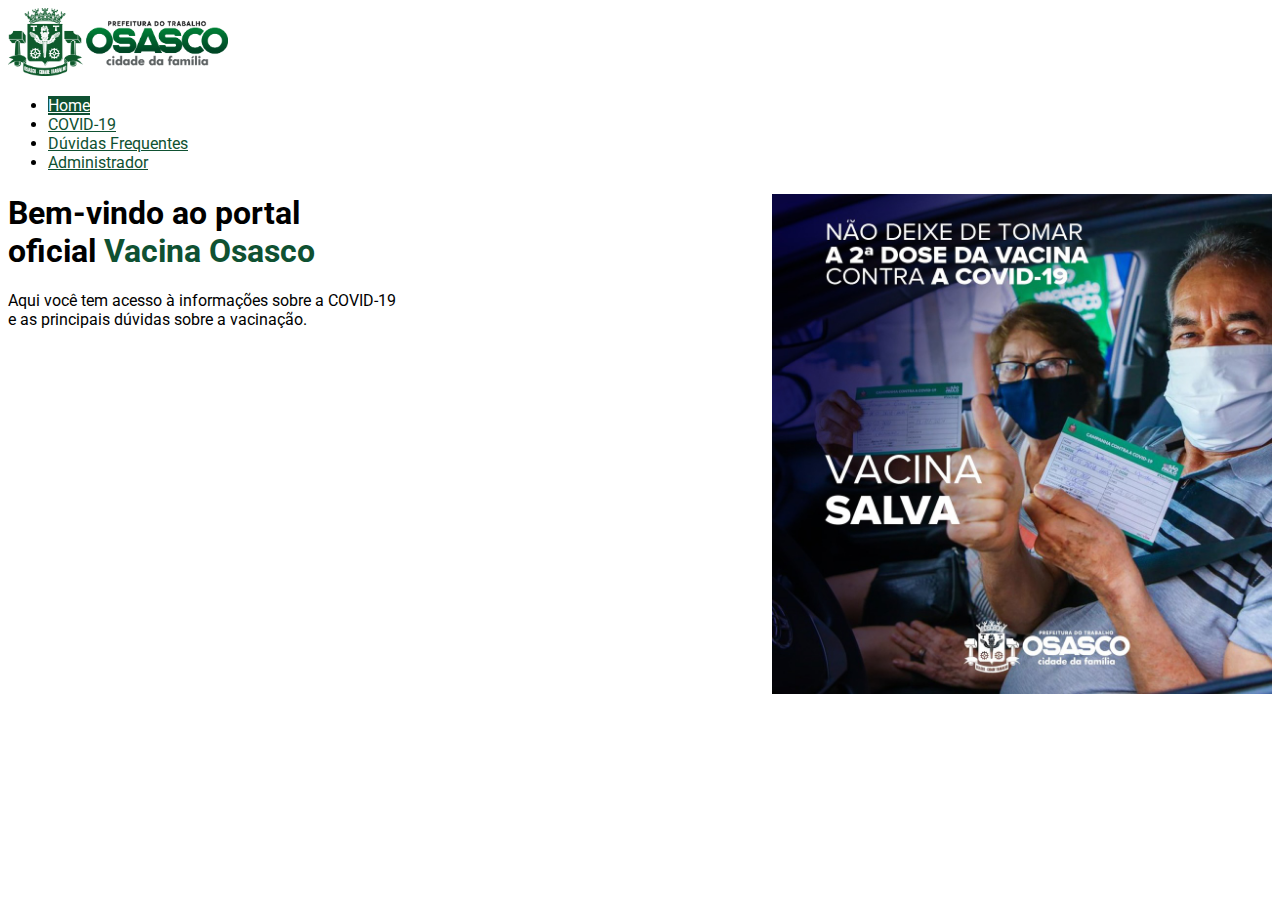
<file: index.html>
<!doctype html>
<html lang="pt" style="overflow-y: hidden; overflow-x: hidden;">
  <head>
    <meta charset="utf-8">
    <title>Vacina Osasco</title>
    <link rel="stylesheet" href="css/style.css">
    <link href='https://fonts.googleapis.com/css?family=Roboto' rel='stylesheet'>
    <link href="https://cdn.jsdelivr.net/npm/bootstrap@5.2.0-beta1/dist/css/bootstrap.min.css" rel="stylesheet" integrity="sha384-0evHe/X+R7YkIZDRvuzKMRqM+OrBnVFBL6DOitfPri4tjfHxaWutUpFmBp4vmVor" crossorigin="anonymous">
    <script src="https://cdn.jsdelivr.net/npm/bootstrap@5.2.0-beta1/dist/js/bootstrap.bundle.min.js" integrity="sha384-pprn3073KE6tl6bjs2QrFaJGz5/SUsLqktiwsUTF55Jfv3qYSDhgCecCxMW52nD2" crossorigin="anonymous"></script>
  </head>
  <body>
    
    <div class="container">
      <header class="d-flex flex-wrap justify-content-center py-3 mb-4 border-bottom">
        <a href="/" class="d-flex align-items-center mb-3 mb-md-0 me-md-auto text-dark text-decoration-none">
          <img class="img" src="img/logo.png"/>
        </a>
        <ul class="nav nav-pills py-3">
          <li class="nav-item">
            <a href="index.html" class="nav-link active">Home</a>
          </li>
          <li class="nav-item">
            <a href="COVID-19.html" class="nav-link">COVID-19</a>
          </li>
          <li class="nav-item">
            <a href="Dúvidas-Frequentes.html" class="nav-link">Dúvidas Frequentes</a>
          </li>
          <li class="nav-item">
            <a href="login_adm.html" class="nav-link">Administrador</a>
          </li>
        </ul>
      </header>
    </div>
   
    <div class="container">
      <img class="img-vacina" src="img/img1.jpg"/>
      <div class="texto-sobre">
          <h1>
            Bem-vindo ao portal <br> oficial <span class="green">Vacina Osasco</span>
          </h1>
          <p>
            Aqui você tem acesso à informações sobre a COVID-19 <br> 
            e as principais dúvidas sobre a vacinação.
          </p>
      </div>
    </div>
  </body>
</html>
</file>
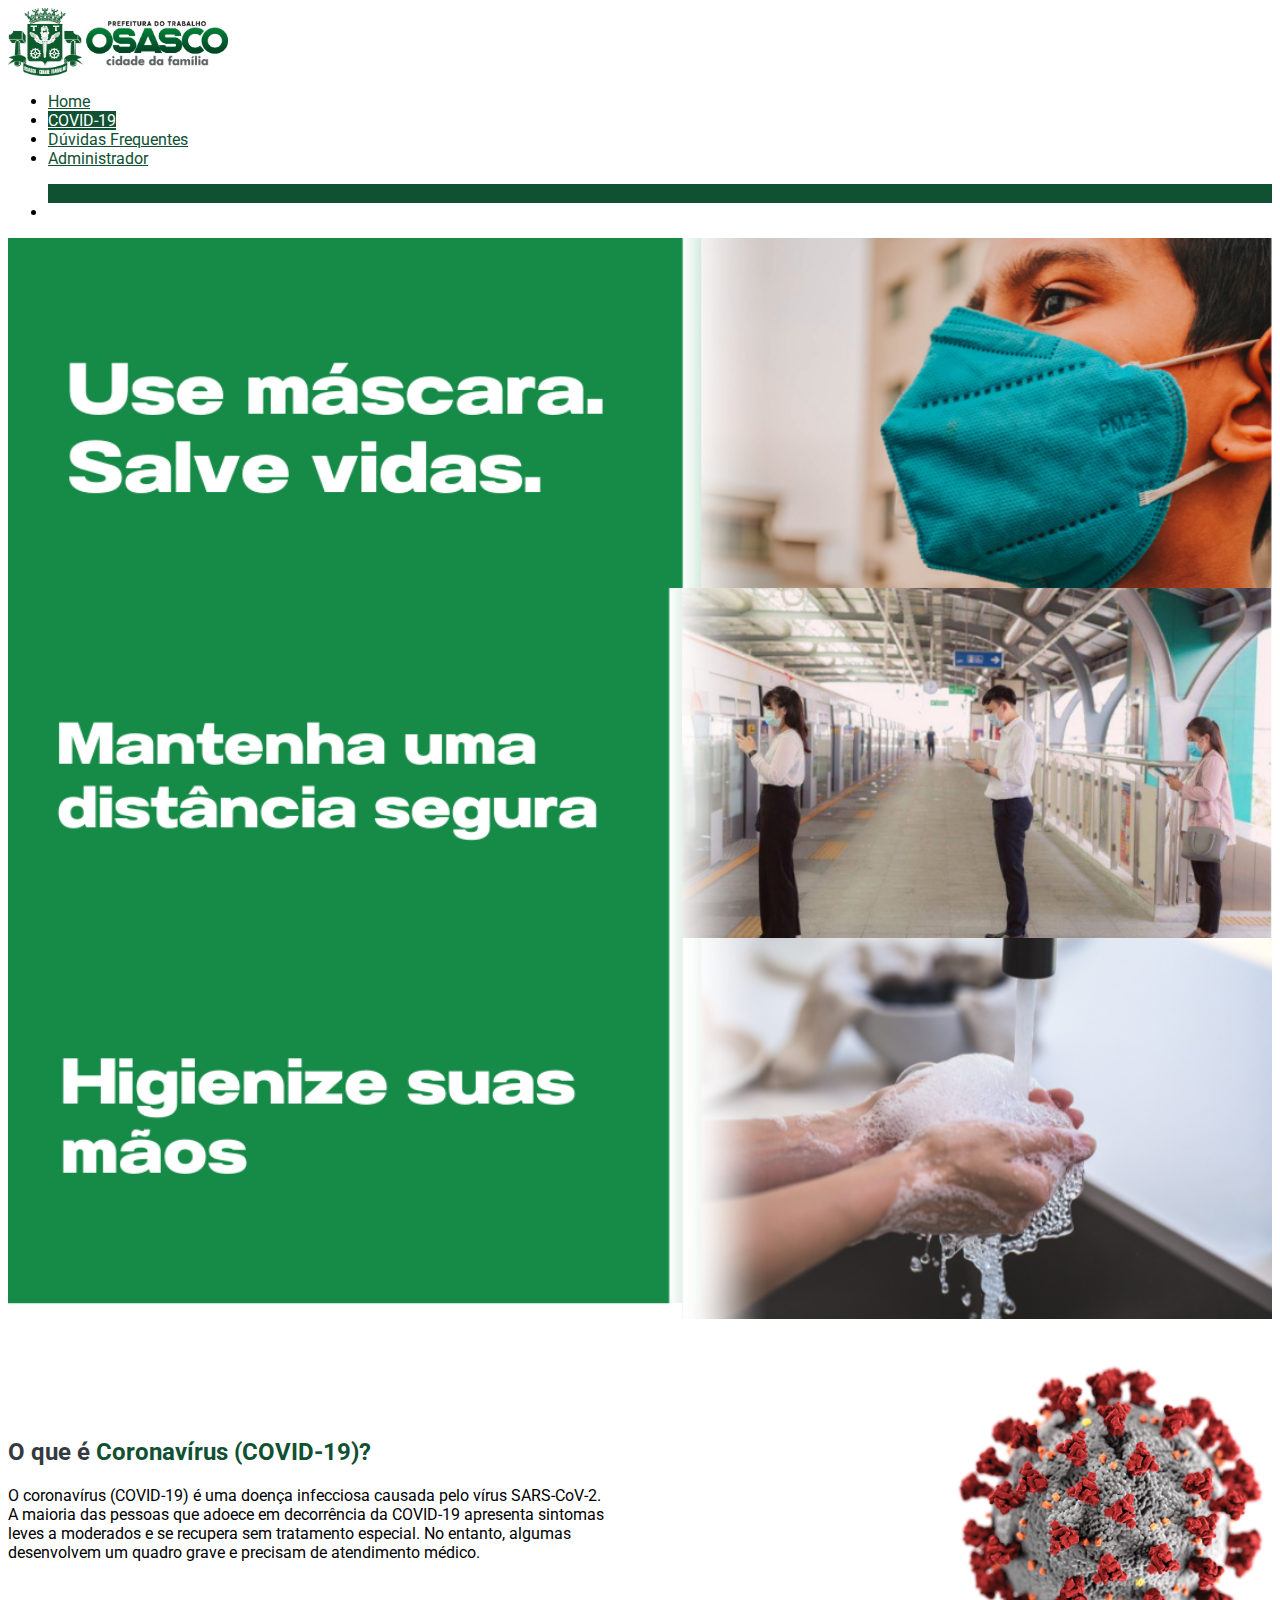
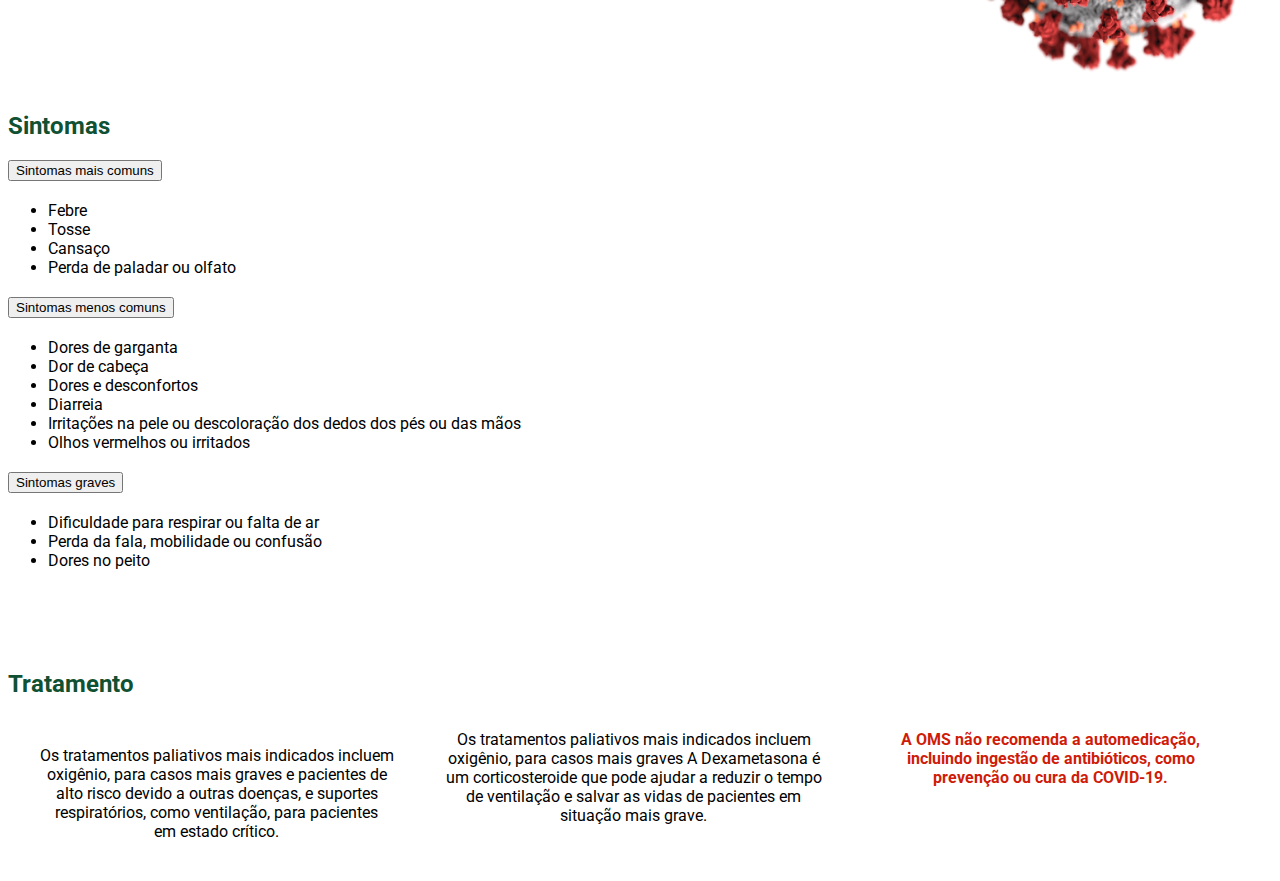
<file: COVID-19.html>
<html lang="pt" style="overflow-y: auto; overflow-x: hidden;">
  <head>
    <meta charset="utf-8">
    <title>Vacina Osasco</title>
    <link rel="stylesheet" href="css/style.css">
    <link href='https://fonts.googleapis.com/css?family=Roboto' rel='stylesheet'>
    <link href="https://cdn.jsdelivr.net/npm/bootstrap@5.2.0-beta1/dist/css/bootstrap.min.css" rel="stylesheet" integrity="sha384-0evHe/X+R7YkIZDRvuzKMRqM+OrBnVFBL6DOitfPri4tjfHxaWutUpFmBp4vmVor" crossorigin="anonymous">
    <script src="https://cdn.jsdelivr.net/npm/jquery@3.6.0/dist/jquery.slim.min.js"></script>
    <script src="https://cdn.jsdelivr.net/npm/popper.js@1.16.1/dist/umd/popper.min.js"></script>
    <script src="https://cdn.jsdelivr.net/npm/bootstrap@4.6.1/dist/js/bootstrap.bundle.min.js"></script>
    <script src="https://cdn.jsdelivr.net/npm/@popperjs/core@2.9.2/dist/umd/popper.min.js" integrity="sha384-IQsoLXl5PILFhosVNubq5LC7Qb9DXgDA9i+tQ8Zj3iwWAwPtgFTxbJ8NT4GN1R8p" crossorigin="anonymous"></script>
    <script src="https://cdn.jsdelivr.net/npm/bootstrap@5.0.2/dist/js/bootstrap.min.js" integrity="sha384-cVKIPhGWiC2Al4u+LWgxfKTRIcfu0JTxR+EQDz/bgldoEyl4H0zUF0QKbrJ0EcQF" crossorigin="anonymous"></script>
  </head>
<body>
  <div class="container">
    <header class="d-flex flex-wrap justify-content-center py-3 mb-4 border-bottom">
      <a href="/" class="d-flex align-items-center mb-3 mb-md-0 me-md-auto text-dark text-decoration-none">
        <img class="img" src="img/logo.png"/>
      </a>
      <ul class="nav nav-pills py-3">
        <li class="nav-item">
          <a href="index.html" class="nav-link">Home</a>
        </li>
        <li class="nav-item">
          <a href="COVID-19.html" class="nav-link active">COVID-19</a>
        </li>
        <li class="nav-item">
          <a href="Dúvidas-Frequentes.html" class="nav-link">Dúvidas Frequentes</a>
        </li>
        <li class="nav-item">
          <a href="login_adm.html" class="nav-link">Administrador</a>
        </li>
      </ul>
    </header>
  </div>
<!--INÍCIO CARROSEL-->
  <div class="container">
    <div id="demo" class="carousel slide" data-ride="carousel">
      <ul class="carousel-indicators">
        <li data-target="#demo" data-slide-to="0" class="active"></li>
        <li data-target="#demo" data-slide-to="1"></li>
      </ul>
      <div class="carousel-inner">
        <div class="carousel-item active">
          <img class="img-carousel" src="img/1.png" alt="use mascara"/>
        </div>
        <div class="carousel-item">
          <img class="img-carousel" src="img/2.png" alt="vacina salva"/>
        </div>
        <div class="carousel-item">
          <img class="img-carousel" src="img/3.png" alt="vacina sal"/>
        </div>
      </div>
      <a class="carousel-control-prev" href="#demo" data-slide="prev">
        <span class="carousel-control-prev-icon"></span>
      </a>
      <a class="carousel-control-next" href="#demo" data-slide="next">
        <span class="carousel-control-next-icon"></span>
      </a>
  </div>
<!--FIM CARROSEL-->
  <div class="container">
    <img class="img-corona" src="img/corona.png"/>
    <h2 class="title-covid">O que é
      <span class="green">Coronavírus (COVID-19)?</span>
    </h2>
    <p class="text-covid">
      O coronavírus (COVID-19) é uma doença infecciosa causada pelo vírus SARS-CoV-2. <br>
      A maioria das pessoas que adoece em decorrência da COVID-19 apresenta sintomas <br>
      leves a moderados e se recupera sem tratamento especial. No entanto, algumas<br> 
      desenvolvem um quadro grave e precisam de atendimento médico.
    </p>
  </div>
    
  <div class="container">
  <h2 class="title-sintomas">Sintomas</h2>
  <div class="accordion accordion-flush" id="accordionFlushExample">
    <div class="accordion-item">
      <h2 class="accordion-header" id="flush-headingOne">
        <button class="accordion-button collapsed" type="button" data-bs-toggle="collapse" data-bs-target="#flush-collapseOne" aria-expanded="false" aria-controls="flush-collapseOne">
          Sintomas mais comuns
        </button>
    </h2>
    <div id="flush-collapseOne" class="accordion-collapse collapse" aria-labelledby="flush-headingOne" data-bs-parent="#accordionFlushExample">
      <div class="accordion-body">
      <ul>
        <li>
          Febre
        </li>
        <li>
          Tosse
        </li>
        <li>
          Cansaço
        </li>
        <li>
          Perda de paladar ou olfato
        </li>
      </ul>
      </div>
    </div>
  </div>
  <div class="accordion-item">
    <h2 class="accordion-header" id="flush-headingTwo">
      <button class="accordion-button collapsed" type="button" data-bs-toggle="collapse" data-bs-target="#flush-collapseTwo" aria-expanded="false" aria-controls="flush-collapseTwo">
        Sintomas menos comuns
      </button>
    </h2>
    <div id="flush-collapseTwo" class="accordion-collapse collapse" aria-labelledby="flush-headingTwo" data-bs-parent="#accordionFlushExample">
      <div class="accordion-body">
      <ul>
        <li>
          Dores de garganta
        </li>
        <li>
          Dor de cabeça
        </li>
        <li>
          Dores e desconfortos
        </li>
        <li>
          Diarreia
        </li>
        <li>
          Irritações na pele ou descoloração dos dedos dos pés ou das mãos
        </li>
        <li>
          Olhos vermelhos ou irritados
        </li>
      </ul>
      </div>
    </div>
  </div>
  <div class="accordion-item">
    <h2 class="accordion-header" id="flush-headingThree">
      <button class="accordion-button collapsed" type="button" data-bs-toggle="collapse" data-bs-target="#flush-collapseThree" aria-expanded="false" aria-controls="flush-collapseThree">
        Sintomas graves
      </button>
    </h2>
    <div id="flush-collapseThree" class="accordion-collapse collapse" aria-labelledby="flush-headingThree" data-bs-parent="#accordionFlushExample">
      <div class="accordion-body">            
      <ul>
        <li>
          Dificuldade para respirar ou falta de ar
        </li>
        <li>
          Perda da fala, mobilidade ou confusão
        </li>
        <li>
          Dores no peito
        </li>
      </ul>
      </div>
    </div>
  </div>

    <div class="container"> 
         <h2 class="title-tratamento">Tratamento</h2>
        <div class="tratamento">
          <p class="text-covid1">
        
            Os tratamentos paliativos mais indicados incluem <br>
             oxigênio, para casos mais graves e pacientes de <br>
             alto risco devido a outras doenças, e suportes <br>
             respiratórios, como ventilação, para pacientes <br>
             em estado crítico.
         
          </p>
          <p class="text-covid2">
        
            Os tratamentos paliativos mais indicados incluem <br>
            oxigênio, para casos mais graves A Dexametasona é <br>
            um corticosteroide que pode ajudar a reduzir o tempo <br>
            de ventilação e salvar as vidas de pacientes em <br>
            situação mais grave.
          </p>
         <p class="text-covid3">    
         A OMS não recomenda a automedicação, <br>
         incluindo ingestão de antibióticos, como <br>
         prevenção ou cura da COVID-19.
         </p>
       </div> <!--FIM TRATAMENTO-->
    </div> 
</body>
</html>
</file>
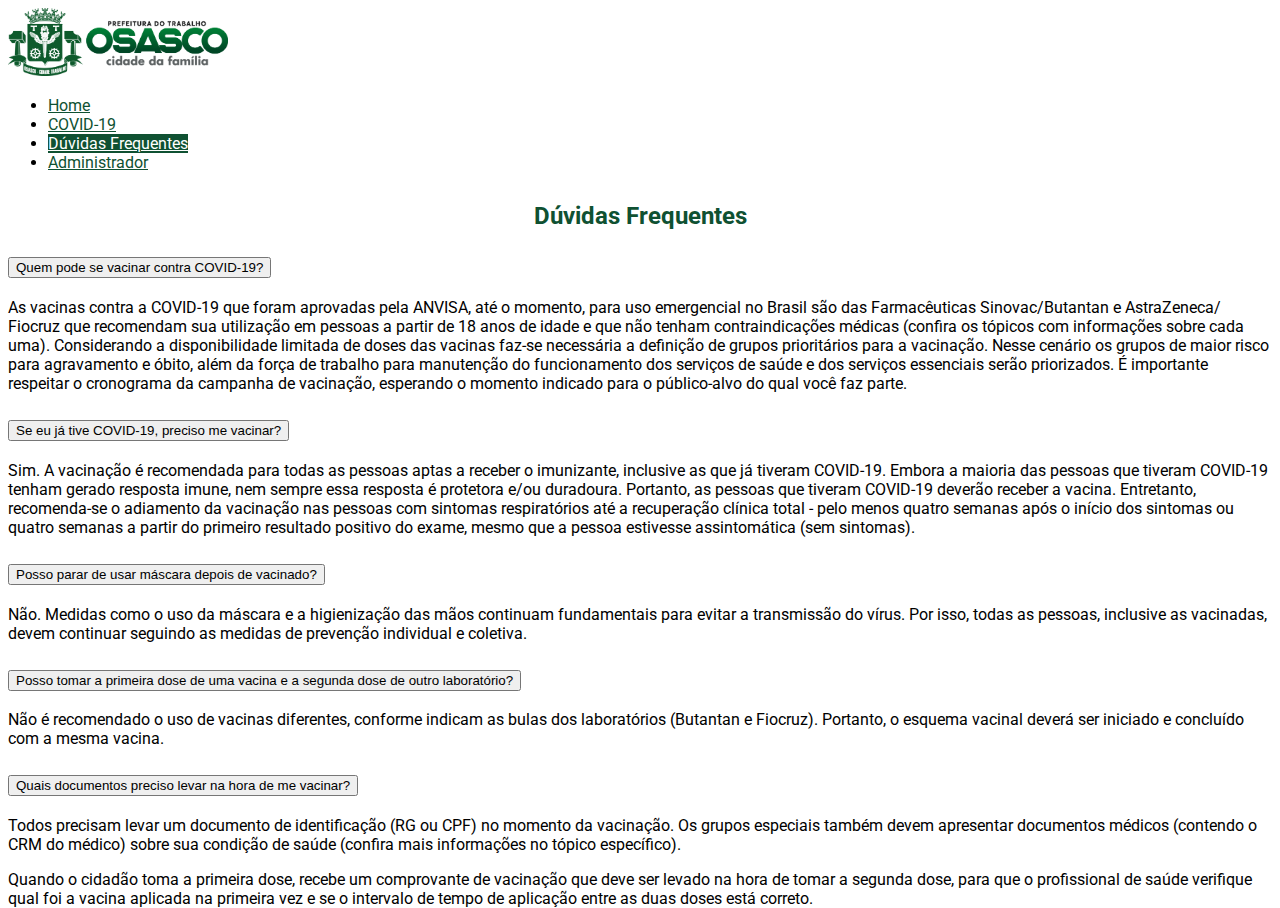
<file: Dúvidas-Frequentes.html>
<!doctype html>
<html lang="pt" style="overflow-y: auto; overflow-x: hidden;">
  <head>
    <meta charset="utf-8">
    <title>Vacina Osasco</title>
    <link rel="stylesheet" href="css/style.css">
    <link href='https://fonts.googleapis.com/css?family=Roboto' rel='stylesheet'>
    <link href="https://cdn.jsdelivr.net/npm/bootstrap@5.2.0-beta1/dist/css/bootstrap.min.css" rel="stylesheet" integrity="sha384-0evHe/X+R7YkIZDRvuzKMRqM+OrBnVFBL6DOitfPri4tjfHxaWutUpFmBp4vmVor" crossorigin="anonymous">
    <script src="https://cdn.jsdelivr.net/npm/@popperjs/core@2.9.2/dist/umd/popper.min.js" integrity="sha384-IQsoLXl5PILFhosVNubq5LC7Qb9DXgDA9i+tQ8Zj3iwWAwPtgFTxbJ8NT4GN1R8p" crossorigin="anonymous"></script>
    <script src="https://cdn.jsdelivr.net/npm/bootstrap@5.0.2/dist/js/bootstrap.min.js" integrity="sha384-cVKIPhGWiC2Al4u+LWgxfKTRIcfu0JTxR+EQDz/bgldoEyl4H0zUF0QKbrJ0EcQF" crossorigin="anonymous"></script>
</head>
  <body>
    <div class="container">
      <header class="d-flex flex-wrap justify-content-center py-3 mb-4 border-bottom">
        <a href="/" class="d-flex align-items-center mb-3 mb-md-0 me-md-auto text-dark text-decoration-none">
          <img class="img" src="img/logo.png"/>
        </a>
        <ul class="nav nav-pills py-3">
          <li class="nav-item">
            <a href="index.html" class="nav-link">Home</a>
          </li>
          <li class="nav-item">
            <a href="COVID-19.html" class="nav-link">COVID-19</a>
          </li>
          <li class="nav-item">
            <a href="Dúvidas-Frequentes.html" class="nav-link active">Dúvidas Frequentes</a>
          </li>
          <li class="nav-item">
            <a href="login_adm.html" class="nav-link">Administrador</a>
          </li>
        </ul>
      </header>
    </div>

    <div class="container">
        <h2 class="title-df">Dúvidas Frequentes</h2>
          <div class="accordion accordion-flush" id="accordionFlushExample">
            <div class="accordion-item">
              <h2 class="accordion-header" id="flush-headingOne">
                <button class="accordion-button collapsed" type="button" data-bs-toggle="collapse" data-bs-target="#flush-collapseOne" aria-expanded="false" aria-controls="flush-collapseOne">
                  Quem pode se vacinar contra COVID-19?
                </button>
            </h2>
            <div id="flush-collapseOne" class="accordion-collapse collapse" aria-labelledby="flush-headingOne" data-bs-parent="#accordionFlushExample">
              <div class="accordion-body">
                As vacinas contra a COVID-19 que foram aprovadas pela ANVISA, até o momento, para uso emergencial no Brasil são das Farmacêuticas Sinovac/Butantan e AstraZeneca/ Fiocruz
                que recomendam sua utilização em pessoas a partir de 18 anos de idade e que não tenham contraindicações médicas (confira os tópicos com informações sobre cada uma).
                Considerando a disponibilidade limitada de doses das vacinas faz-se necessária a definição de grupos prioritários para a vacinação. Nesse cenário os grupos de maior risco
                para agravamento e óbito, além da força de trabalho para manutenção do funcionamento dos serviços de saúde e dos serviços essenciais serão priorizados. É importante respeitar
                o cronograma da campanha de vacinação, esperando o momento indicado para o público-alvo do qual você faz parte.
              </div>
            </div>
          </div>
          <div class="accordion-item">
            <h2 class="accordion-header" id="flush-headingTwo">
              <button class="accordion-button collapsed" type="button" data-bs-toggle="collapse" data-bs-target="#flush-collapseTwo" aria-expanded="false" aria-controls="flush-collapseTwo">
                Se eu já tive COVID-19, preciso me vacinar?
              </button>
            </h2>
            <div id="flush-collapseTwo" class="accordion-collapse collapse" aria-labelledby="flush-headingTwo" data-bs-parent="#accordionFlushExample">
              <div class="accordion-body">
                Sim. A vacinação é recomendada para todas as pessoas aptas a receber o imunizante, inclusive as que já tiveram COVID-19. Embora a maioria das pessoas que tiveram COVID-19 
                tenham gerado resposta imune, nem sempre essa resposta é protetora e/ou duradoura. Portanto, as pessoas que tiveram COVID-19 deverão receber a vacina. Entretanto, 
                recomenda-se o adiamento da vacinação nas pessoas com sintomas respiratórios até a recuperação clínica total - pelo menos quatro semanas após o início dos sintomas
                ou quatro semanas a partir do primeiro resultado positivo do exame, mesmo que a pessoa estivesse assintomática (sem sintomas).
              </div>
            </div>
          </div>
          <div class="accordion-item">
            <h2 class="accordion-header" id="flush-headingThree">
              <button class="accordion-button collapsed" type="button" data-bs-toggle="collapse" data-bs-target="#flush-collapseThree" aria-expanded="false" aria-controls="flush-collapseThree">
                Posso parar de usar máscara depois de vacinado?
              </button>
            </h2>
            <div id="flush-collapseThree" class="accordion-collapse collapse" aria-labelledby="flush-headingThree" data-bs-parent="#accordionFlushExample">
              <div class="accordion-body">            
                Não. Medidas como o uso da máscara e a higienização das mãos continuam fundamentais para evitar a transmissão do vírus. Por isso, todas as pessoas, 
                inclusive as vacinadas, devem continuar seguindo as medidas de prevenção individual e coletiva.
              </div>
            </div>
          </div>    
          <div class="accordion-item">
            <h2 class="accordion-header" id="flush-headingFour">
              <button class="accordion-button collapsed" type="button" data-bs-toggle="collapse" data-bs-target="#flush-collapseFour" aria-expanded="false" aria-controls="flush-collapseFour">
                Posso tomar a primeira dose de uma vacina e a segunda dose de outro laboratório?
              </button>
            </h2>
            <div id="flush-collapseFour" class="accordion-collapse collapse" aria-labelledby="flush-headingFour" data-bs-parent="#accordionFlushExample">
              <div class="accordion-body">            
                Não é recomendado o uso de vacinas diferentes, conforme indicam as bulas dos laboratórios (Butantan e Fiocruz). Portanto, o esquema vacinal deverá ser
                iniciado e concluído com a mesma vacina.
              </div>
            </div>
          </div>    
          <div class="accordion-item">
            <h2 class="accordion-header" id="flush-headingFive">
              <button class="accordion-button collapsed" type="button" data-bs-toggle="collapse" data-bs-target="#flush-collapseFive" aria-expanded="false" aria-controls="flush-collapseFive">
                Quais documentos preciso levar na hora de me vacinar?
              </button>
            </h2>
            <div id="flush-collapseFive" class="accordion-collapse collapse" aria-labelledby="flush-headingFive" data-bs-parent="#accordionFlushExample">
              <div class="accordion-body">            
              <p> Todos precisam levar um documento de identificação (RG ou CPF) no momento da vacinação. Os grupos especiais também devem apresentar documentos médicos
                  (contendo o CRM do médico) sobre sua condição de saúde (confira mais informações no tópico específico). </p>
              <p> Quando o cidadão toma a primeira dose, recebe um comprovante de vacinação que deve ser levado na hora de tomar a segunda dose, para que o profissional 
                  de saúde verifique qual foi a vacina aplicada na primeira vez e se o intervalo de tempo de aplicação entre as duas doses está correto. </p>
              </div>
            </div>
          </div>    
    </div>
</body>
</html>
</file>
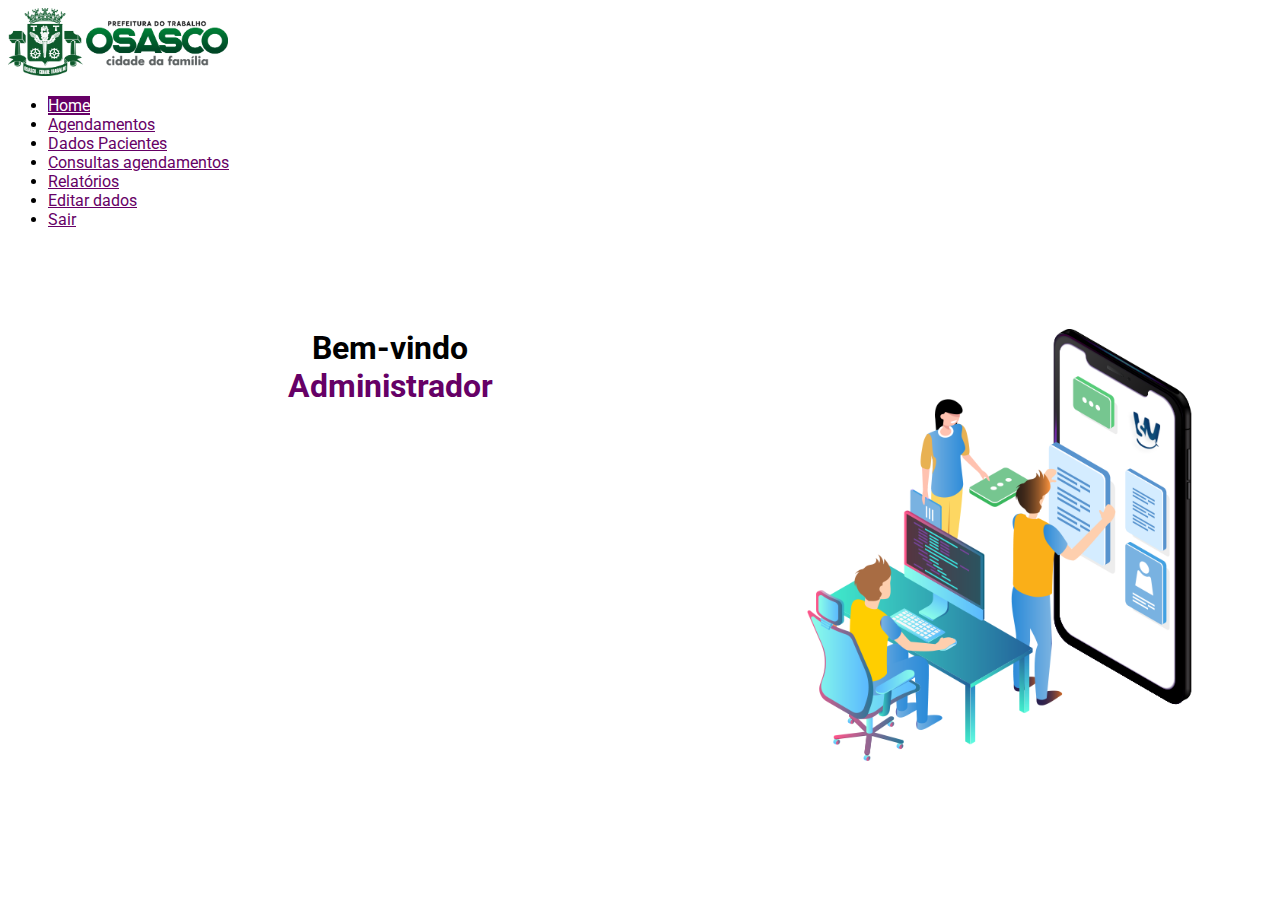
<file: home_adm.html>
<!doctype html>
<html lang="pt" style="overflow-y: hidden; overflow-x: hidden;">
  <head>
    <meta charset="utf-8">
    <title>Vacina Osasco</title>
    <link rel="stylesheet" href="css/style.css">
    <link href='https://fonts.googleapis.com/css?family=Roboto' rel='stylesheet'>
    <link href="https://cdn.jsdelivr.net/npm/bootstrap@5.2.0-beta1/dist/css/bootstrap.min.css" rel="stylesheet" integrity="sha384-0evHe/X+R7YkIZDRvuzKMRqM+OrBnVFBL6DOitfPri4tjfHxaWutUpFmBp4vmVor" crossorigin="anonymous">
    <script src="https://cdn.jsdelivr.net/npm/bootstrap@5.2.0-beta1/dist/js/bootstrap.bundle.min.js" integrity="sha384-pprn3073KE6tl6bjs2QrFaJGz5/SUsLqktiwsUTF55Jfv3qYSDhgCecCxMW52nD2" crossorigin="anonymous"></script>
  </head>
  <body>
    <div class="container">
      <header class="d-flex flex-wrap justify-content-center py-3 mb-4 border-bottom">
        <a href="/" class="d-flex align-items-center mb-3 mb-md-0 me-md-auto text-dark text-decoration-none">
          <img class="img" src="img/logo.png"/>
        </a>
        <ul class="nav nav-pills py-3">
          <li class="nav-item">
            <a href="home_adm.html" class="nav-link active-purple">Home</a> 
          </li>
          <li class="nav-item">
            <a href="agendamento.php" class="nav-link purple">Agendamentos</a>
          </li>
          <li class="nav-item">
            <a href="dados_pacientes.php" class="nav-link purple">Dados Pacientes</a>
          </li>
          <li class="nav-item">
            <a href="agendamentos_adm.php" class="nav-link purple">Consultas agendamentos</a>
          </li>
          <li class="nav-item">
            <a href="relatorios.php" class="nav-link purple">Relatórios</a>
          </li>
          <li class="nav-item">
            <a href="alterar_apagar_registro.php" class="nav-link purple">Editar dados</a>
          </li>
          <li class="nav-item">
            <a href="index.html" class="nav-link purple" >Sair</a>
          </li>
        </ul>
      </header>
    </div>

    <div class="container">
      <img class="img-vacina" src="img/adm.png"/>
      <div class="title-adm">
        <h1>
        Bem-vindo<br>
        <span class="purple">Administrador</span>
        </h1>      
    </div>

</body>
</html>
</file>
<file: css/style.css>
html,body{
    background: #ffff;
    height: 100%;
    font-family: 'Roboto', sans-serif;
}

.img{ width: 220px;}

.nav-link{
    vertical-align: inherit !important;
    color: #0f5132 !important;
}

.nav-link:hover{
    font-weight: bold;
    color: #000;
}

.active{
    vertical-align: inherit !important;
    background: #0f5132 !important;
    color: #fff !important;
}


.active-purple{
    vertical-align: inherit !important;
    background: #660066 !important;
    color: #fff !important;
}

h1{font-weight: 700 !important;}

.green{color: #0f5132;}
.purple{color: #660066 !important}

.img-vacina{
    float: right;
    width: 500px;
    right: 500px;
    margin-top: 0px;
}

.btn-home{
    background-color: #0f5132;
    color: #fff;
    border: none;
    border-radius: 5px;
    padding: 10px;
    text-decoration: none;
}

.btn-home:hover{
    background-color: #0e874e;
    color: #fff;
    border: none;
    border-radius: 5px;
    padding: 7px;
    text-decoration: none;
}

.carousel-item{
    height: 350px;
}

.img-carousel{
    margin: auto;
    width: 100%;
}

.img-corona{
    float: right;
    width: 330px;
    right: 330px;
    margin-top: -80px;
}

.title-covid{
    margin-top: 150px;
    color: #343a40;
    font-weight: bold;
}

.text-covid{
    text-align: left;
}

.title-sintomas{
    margin-top: 150px;
    color: #0f5132;
    font-weight: bold;
}

.accordion{ 
    margin-top: 20px;
}

.accordion-button:focus{
    background-color: transparent !important; 
    color: #000 !important;
    border: none !important;
    box-shadow: none !important;
}

.accordion-button:not(.collapsed)::after {
    background-image: url("data:image/svg+xml,%3csvg xmlns='http://www.w3.org/2000/svg' viewBox='0 0 16 16' fill='%23212529'%3e%3cpath fill-rule='evenodd' d='M1.646 4.646a.5.5 0 0 1 .708 0L8 10.293l5.646-5.647a.5.5 0 0 1 .708.708l-6 6a.5.5 0 0 1-.708 0l-6-6a.5.5 0 0 1 0-.708z'/%3e%3c/svg%3e") !important;
}

.accordion-button:not(.collapsed){
    background-color: #e6e6e6 !important; 
    color: #000 !important;
    border: none !important;
    box-shadow: none !important
}

.title-tratamento{
    margin-top: 100px;
    color: #0f5132;
    font-weight: bold;
}


.tratamento{
    display: flex;
    width: 100%;
    margin-top: 32px;
}

.text-covid1{
    text-align: center;
    vertical-align: inherit;
    width: 33%;
    margin-bottom: 40px;
}

.text-covid2{
    text-align: center;
    margin-top: 0px;
    vertical-align: inherit;
    width: 33%;
}

.text-covid3{
    text-align: center;
    color: #cf1c08;
    font-weight: bold;
    margin-top: 0px;
    vertical-align: inherit;
    width: 33%;
}

.title-df{ 
    text-align: center;
    margin-top: 30px;
    color: #0f5132;
    font-weight: bold;
}

.title-adm{ 
    text-align: center;
    margin-top: 100px;
    color: #000000;
    font-weight: bold
}
</file>
